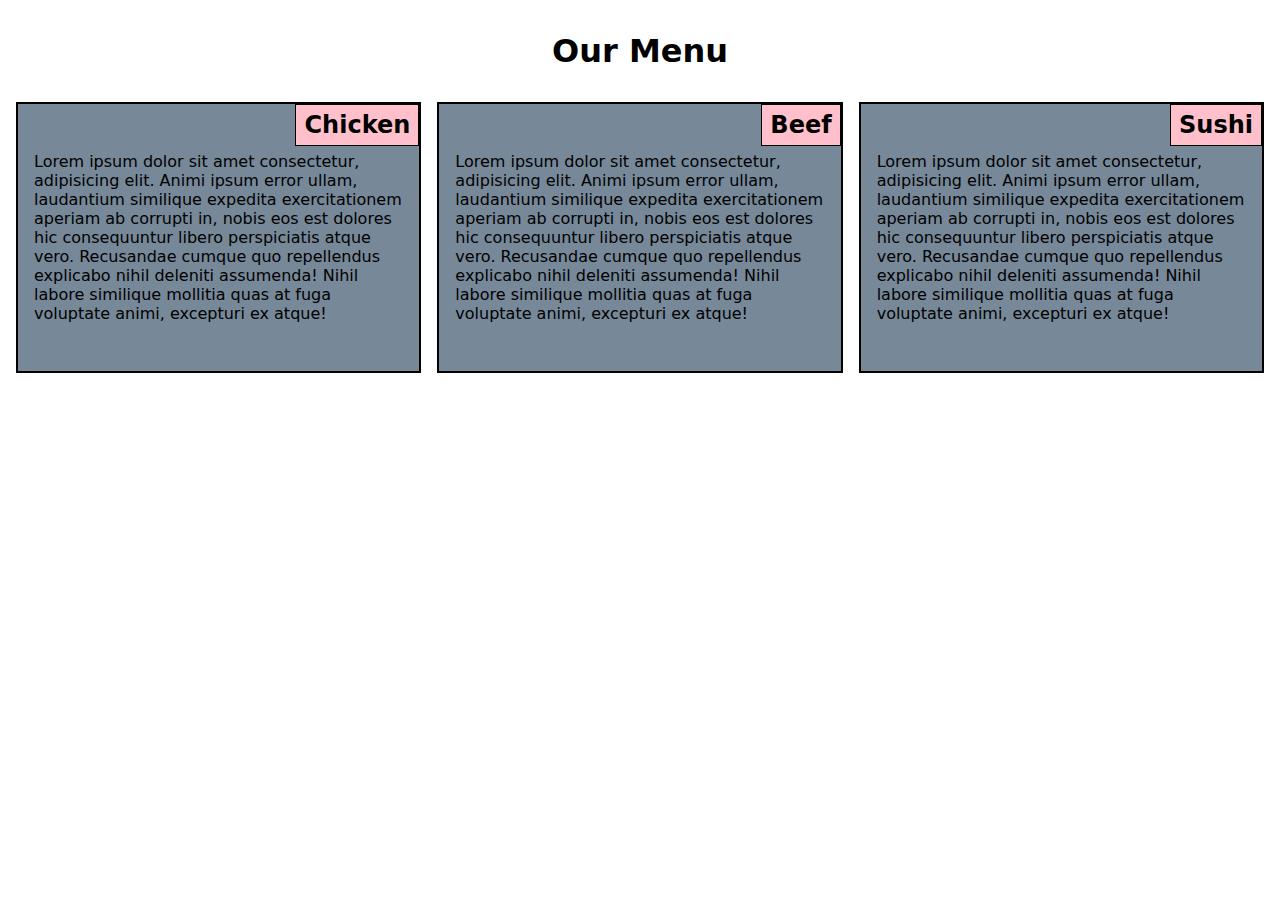
<file: mod2-solution/index.html>
<!DOCTYPE html>
<html lang="en">
<head>
    <meta charset="UTF-8">
    <meta name="viewport" content="width=device-width, initial-scale=1.0">
    <title>Module 2 - Assignment</title>
    <link rel="stylesheet" href="css/style.css">
</head>
<body>
    <h1>Our Menu</h1>
    <main>
        <section>
            <h2>Chicken</h2>
            <p>Lorem ipsum dolor sit amet consectetur, adipisicing elit. Animi
                ipsum error ullam, laudantium similique expedita exercitationem
                aperiam ab corrupti in, nobis eos est dolores hic consequuntur
                libero perspiciatis atque vero. Recusandae cumque quo repellendus
                explicabo nihil deleniti assumenda! Nihil labore similique mollitia
                quas at fuga voluptate animi, excepturi ex atque!</p>
        </section>
        <section>
            <h2>Beef</h2>
            <p>Lorem ipsum dolor sit amet consectetur, adipisicing elit. Animi
                ipsum error ullam, laudantium similique expedita exercitationem
                aperiam ab corrupti in, nobis eos est dolores hic consequuntur
                libero perspiciatis atque vero. Recusandae cumque quo repellendus
                explicabo nihil deleniti assumenda! Nihil labore similique mollitia
                quas at fuga voluptate animi, excepturi ex atque!</p>
        </section>
        <section>
            <h2>Sushi</h2>
            <p>Lorem ipsum dolor sit amet consectetur, adipisicing elit. Animi
                ipsum error ullam, laudantium similique expedita exercitationem
                aperiam ab corrupti in, nobis eos est dolores hic consequuntur
                libero perspiciatis atque vero. Recusandae cumque quo repellendus
                explicabo nihil deleniti assumenda! Nihil labore similique mollitia
                quas at fuga voluptate animi, excepturi ex atque!</p>
        </section>
    </main>
</body>
</html>
</file>
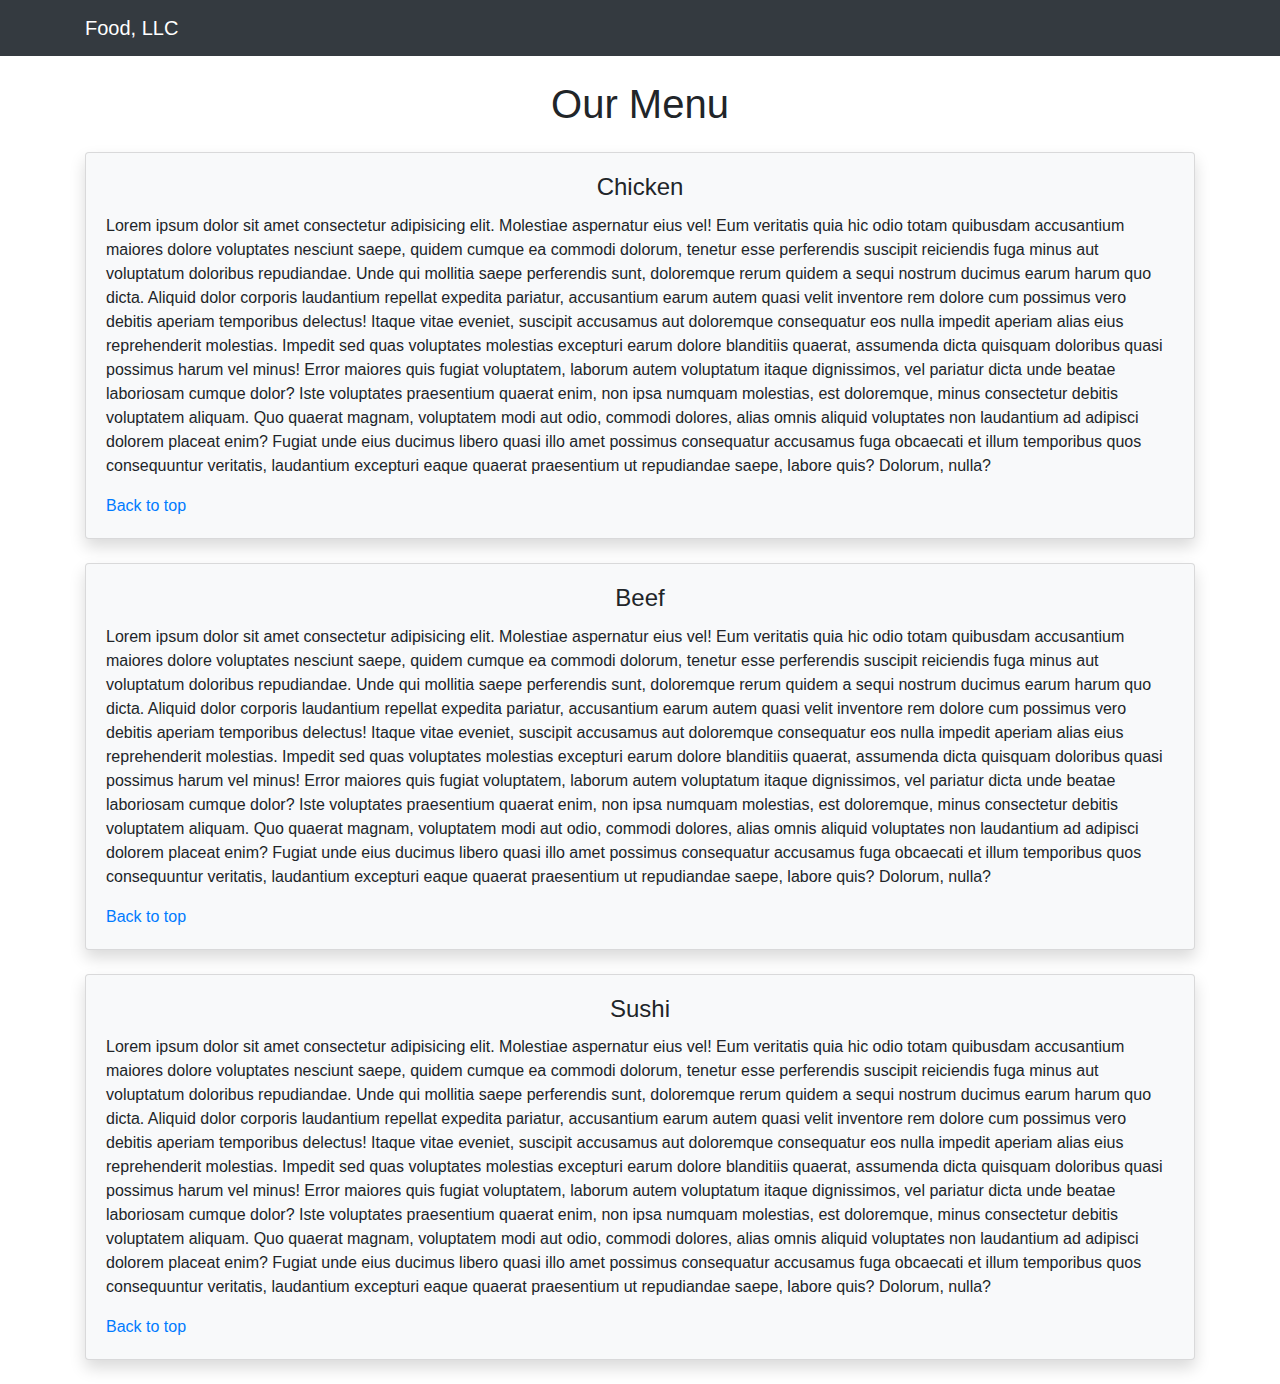
<file: mod3-solution/index.html>
<!DOCTYPE html>
<html lang="en">
<head>
    <meta charset="UTF-8">
    <meta name="viewport" content="width=device-width, initial-scale=1.0">
    <title>Module 3 - Assignment</title>
    <link rel="stylesheet" href="https://stackpath.bootstrapcdn.com/bootstrap/4.5.2/css/bootstrap.min.css" integrity="sha384-JcKb8q3iqJ61gNV9KGb8thSsNjpSL0n8PARn9HuZOnIxN0hoP+VmmDGMN5t9UJ0Z" crossorigin="anonymous">
</head>
<body>
    <nav class="navbar navbar-expand-sm navbar-dark bg-dark">
        <div class="container">
            <a href="." class="navbar-brand">Food, LLC</a>
            <button class="navbar-toggler" type="button" data-toggle="collapse" data-target="#navbarSupportedContent" aria-controls="navbarSupportedContent" aria-expanded="false" aria-label="Toggle navigation">
                <span class="navbar-toggler-icon"></span>
            </button>
            <div class="collapse navbar-collapse" id="navbarSupportedContent">
                <ul class="navbar-nav d-sm-none">
                    <li class="nav-item">
                        <a href="#chicken" class="nav-link">Chicken</a>
                    </li>
                    <li class="nav-item">
                        <a href="#beef" class="nav-link">Beef</a>
                    </li>
                    <li class="nav-item">
                        <a href="#sushi" class="nav-link">Sushi</a>
                    </li>
                </ul>
            </div>
        </div>
    </nav>

    <main class="container mt-4">
        <h1 class="text-center" id="heading">Our Menu</h1>
        <div class="row mt-4">
            <section class="col-12 mb-4" id="chicken">
                <div class="card bg-light shadow">
                    <div class="card-body">
                        <h2 class="card-title h4 text-center">Chicken</h2>
                        <p class="card-text">Lorem ipsum dolor sit amet consectetur adipisicing elit.
                            Molestiae aspernatur eius vel! Eum veritatis quia hic odio
                            totam quibusdam accusantium maiores dolore voluptates nesciunt
                            saepe, quidem cumque ea commodi dolorum, tenetur esse perferendis
                            suscipit reiciendis fuga minus aut voluptatum doloribus
                            repudiandae. Unde qui mollitia saepe perferendis sunt,
                            doloremque rerum quidem a sequi nostrum ducimus earum harum
                            quo dicta. Aliquid dolor corporis laudantium repellat expedita
                            pariatur, accusantium earum autem quasi velit inventore rem
                            dolore cum possimus vero debitis aperiam temporibus delectus!
                            Itaque vitae eveniet, suscipit accusamus aut doloremque
                            consequatur eos nulla impedit aperiam alias eius reprehenderit
                            molestias. Impedit sed quas voluptates molestias excepturi
                            earum dolore blanditiis quaerat, assumenda dicta quisquam
                            doloribus quasi possimus harum vel minus! Error maiores quis
                            fugiat voluptatem, laborum autem voluptatum itaque dignissimos,
                            vel pariatur dicta unde beatae laboriosam cumque dolor?
                            Iste voluptates praesentium quaerat enim, non ipsa numquam
                            molestias, est doloremque, minus consectetur debitis voluptatem
                            aliquam. Quo quaerat magnam, voluptatem modi aut odio, commodi
                            dolores, alias omnis aliquid voluptates non laudantium ad
                            adipisci dolorem placeat enim? Fugiat unde eius ducimus libero
                            quasi illo amet possimus consequatur accusamus fuga obcaecati
                            et illum temporibus quos consequuntur veritatis, laudantium
                            excepturi eaque quaerat praesentium ut repudiandae saepe,
                            labore quis? Dolorum, nulla?</p>
                        <a href="#heading" class="card-link">Back to top</a>
                    </div>
                </div>
            </section>
            <section class="col-12 mb-4" id="beef">
                <div class="card bg-light shadow">
                    <div class="card-body">
                        <h2 class="card-title h4 text-center">Beef</h2>
                        <p class="card-text">Lorem ipsum dolor sit amet consectetur adipisicing elit.
                            Molestiae aspernatur eius vel! Eum veritatis quia hic odio
                            totam quibusdam accusantium maiores dolore voluptates nesciunt
                            saepe, quidem cumque ea commodi dolorum, tenetur esse perferendis
                            suscipit reiciendis fuga minus aut voluptatum doloribus
                            repudiandae. Unde qui mollitia saepe perferendis sunt,
                            doloremque rerum quidem a sequi nostrum ducimus earum harum
                            quo dicta. Aliquid dolor corporis laudantium repellat expedita
                            pariatur, accusantium earum autem quasi velit inventore rem
                            dolore cum possimus vero debitis aperiam temporibus delectus!
                            Itaque vitae eveniet, suscipit accusamus aut doloremque
                            consequatur eos nulla impedit aperiam alias eius reprehenderit
                            molestias. Impedit sed quas voluptates molestias excepturi
                            earum dolore blanditiis quaerat, assumenda dicta quisquam
                            doloribus quasi possimus harum vel minus! Error maiores quis
                            fugiat voluptatem, laborum autem voluptatum itaque dignissimos,
                            vel pariatur dicta unde beatae laboriosam cumque dolor?
                            Iste voluptates praesentium quaerat enim, non ipsa numquam
                            molestias, est doloremque, minus consectetur debitis voluptatem
                            aliquam. Quo quaerat magnam, voluptatem modi aut odio, commodi
                            dolores, alias omnis aliquid voluptates non laudantium ad
                            adipisci dolorem placeat enim? Fugiat unde eius ducimus libero
                            quasi illo amet possimus consequatur accusamus fuga obcaecati
                            et illum temporibus quos consequuntur veritatis, laudantium
                            excepturi eaque quaerat praesentium ut repudiandae saepe,
                            labore quis? Dolorum, nulla?</p>
                        <a href="#heading" class="card-link">Back to top</a>
                    </div>
                </div>
            </section>
            <section class="col-12 mb-4" id="sushi">
                <div class="card bg-light shadow">
                    <div class="card-body">
                        <h2 class="card-title h4 text-center">Sushi</h2>
                        <p class="card-text">Lorem ipsum dolor sit amet consectetur adipisicing elit.
                            Molestiae aspernatur eius vel! Eum veritatis quia hic odio
                            totam quibusdam accusantium maiores dolore voluptates nesciunt
                            saepe, quidem cumque ea commodi dolorum, tenetur esse perferendis
                            suscipit reiciendis fuga minus aut voluptatum doloribus
                            repudiandae. Unde qui mollitia saepe perferendis sunt,
                            doloremque rerum quidem a sequi nostrum ducimus earum harum
                            quo dicta. Aliquid dolor corporis laudantium repellat expedita
                            pariatur, accusantium earum autem quasi velit inventore rem
                            dolore cum possimus vero debitis aperiam temporibus delectus!
                            Itaque vitae eveniet, suscipit accusamus aut doloremque
                            consequatur eos nulla impedit aperiam alias eius reprehenderit
                            molestias. Impedit sed quas voluptates molestias excepturi
                            earum dolore blanditiis quaerat, assumenda dicta quisquam
                            doloribus quasi possimus harum vel minus! Error maiores quis
                            fugiat voluptatem, laborum autem voluptatum itaque dignissimos,
                            vel pariatur dicta unde beatae laboriosam cumque dolor?
                            Iste voluptates praesentium quaerat enim, non ipsa numquam
                            molestias, est doloremque, minus consectetur debitis voluptatem
                            aliquam. Quo quaerat magnam, voluptatem modi aut odio, commodi
                            dolores, alias omnis aliquid voluptates non laudantium ad
                            adipisci dolorem placeat enim? Fugiat unde eius ducimus libero
                            quasi illo amet possimus consequatur accusamus fuga obcaecati
                            et illum temporibus quos consequuntur veritatis, laudantium
                            excepturi eaque quaerat praesentium ut repudiandae saepe,
                            labore quis? Dolorum, nulla?</p>
                        <a href="#heading" class="card-link">Back to top</a>
                    </div>
                </div>
            </section>
        </div>
    </main>

    <script src="https://code.jquery.com/jquery-3.5.1.slim.min.js" integrity="sha384-DfXdz2htPH0lsSSs5nCTpuj/zy4C+OGpamoFVy38MVBnE+IbbVYUew+OrCXaRkfj" crossorigin="anonymous"></script>
    <script src="https://cdn.jsdelivr.net/npm/popper.js@1.16.1/dist/umd/popper.min.js" integrity="sha384-9/reFTGAW83EW2RDu2S0VKaIzap3H66lZH81PoYlFhbGU+6BZp6G7niu735Sk7lN" crossorigin="anonymous"></script>
    <script src="https://stackpath.bootstrapcdn.com/bootstrap/4.5.2/js/bootstrap.min.js" integrity="sha384-B4gt1jrGC7Jh4AgTPSdUtOBvfO8shuf57BaghqFfPlYxofvL8/KUEfYiJOMMV+rV" crossorigin="anonymous"></script>
</body>
</html>
</file>
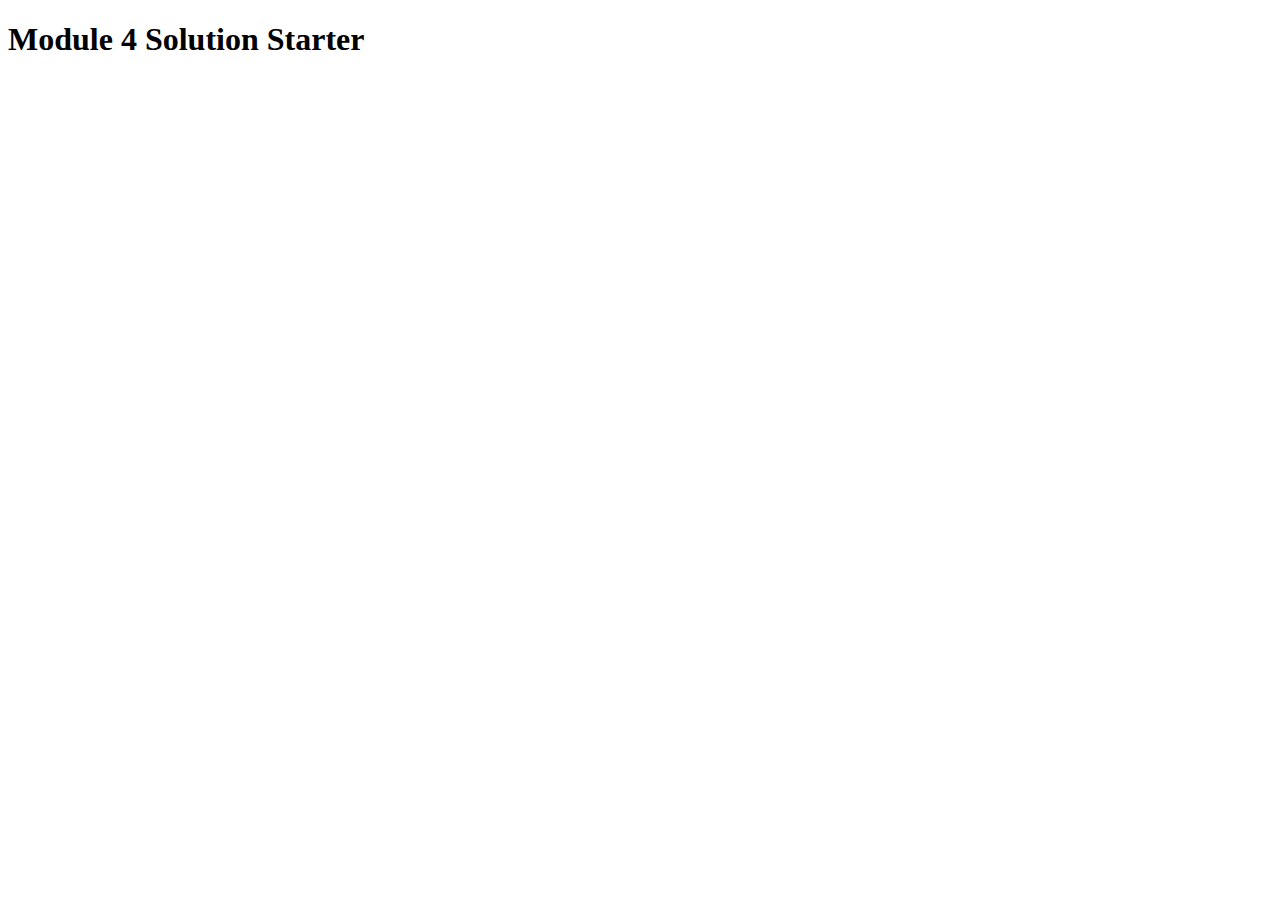
<file: mod4-solution/index.html>
<!DOCTYPE html>
<html lang="en">
<head>
    <meta charset="UTF-8">
    <meta name="viewport" content="width=device-width, initial-scale=1.0">
    <title>Module 4 - Solution</title>
</head>
<body>
    <h1>Module 4 Solution Starter</h1>

    <script src="SpeakHello.js"></script>
    <script src="SpeakGoodBye.js"></script>
    <script src="script.js"></script>
</body>
</html>
</file>
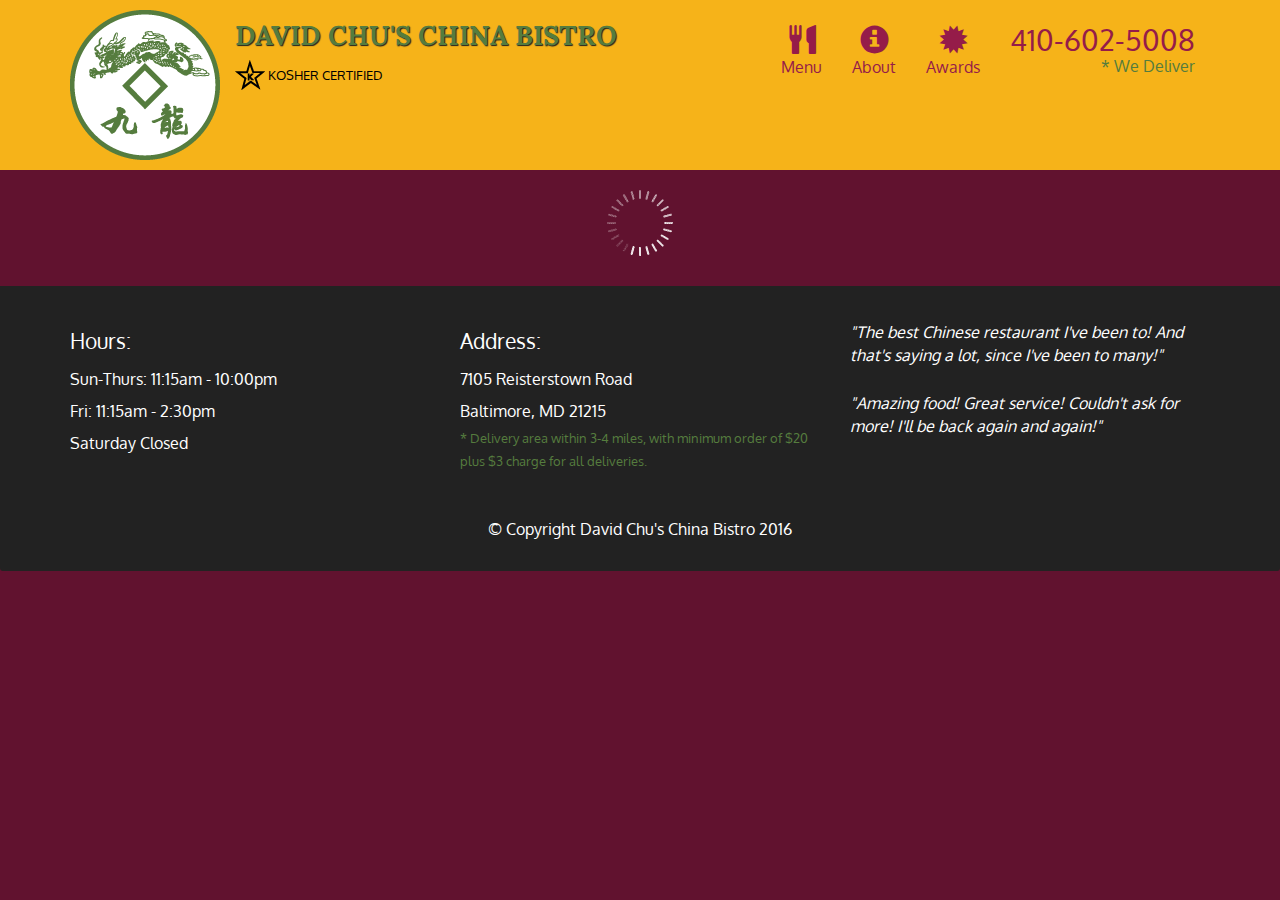
<file: mod5-solution/index.html>
<!doctype html>
<html lang="en">
  <head>
    <meta charset="utf-8">
    <meta http-equiv="X-UA-Compatible" content="IE=edge">
    <meta name="viewport" content="width=device-width, initial-scale=1">
    <title>David Chu's China Bistro</title>
    <link rel="stylesheet" href="css/bootstrap.min.css">
    <link rel="stylesheet" href="css/styles.css">
    <link href='https://fonts.googleapis.com/css?family=Oxygen:400,300,700' rel='stylesheet' type='text/css'>
    <link href='https://fonts.googleapis.com/css?family=Lora' rel='stylesheet' type='text/css'>
  </head>
<body>
  <header>
    <nav id="header-nav" class="navbar navbar-default">
      <div class="container">
        <div class="navbar-header">
          <a href="index.html" class="pull-left visible-md visible-lg">
            <div id="logo-img" alt="Logo image"></div>
          </a>

          <div class="navbar-brand">
            <a href="index.html"><h1>David Chu's China Bistro</h1></a>
            <p>
              <img src="images/star-k-logo.png" alt="Kosher certification">
              <span>Kosher Certified</span>
            </p>
          </div>

          <button id="navbarToggle" type="button" class="navbar-toggle collapsed" data-toggle="collapse" data-target="#collapsable-nav" aria-expanded="false">
            <span class="sr-only">Toggle navigation</span>
            <span class="icon-bar"></span>
            <span class="icon-bar"></span>
            <span class="icon-bar"></span>
          </button>
        </div>
        
        <div id="collapsable-nav" class="collapse navbar-collapse">
           <ul id="nav-list" class="nav navbar-nav navbar-right">
            <li id="navHomeButton" class="visible-xs active">
              <a href="index.html">
                <span class="glyphicon glyphicon-home"></span> Home</a>
            </li>
            <li id="navMenuButton">
              <a href="#" onclick="$dc.loadMenuCategories();">
                <span class="glyphicon glyphicon-cutlery"></span><br class="hidden-xs"> Menu</a>
            </li>
            <li>
              <a href="#">
                <span class="glyphicon glyphicon-info-sign"></span><br class="hidden-xs"> About</a>
            </li>
            <li>
              <a href="#">
                <span class="glyphicon glyphicon-certificate"></span><br class="hidden-xs"> Awards</a>
            </li>
            <li id="phone" class="hidden-xs">
              <a href="tel:410-602-5008">
                <span>410-602-5008</span></a><div>* We Deliver</div>
            </li>
          </ul><!-- #nav-list -->
        </div><!-- .collapse .navbar-collapse -->
      </div><!-- .container -->
    </nav><!-- #header-nav -->
  </header>

  <div id="call-btn" class="visible-xs">
    <a class="btn" href="tel:410-602-5008">
    <span class="glyphicon glyphicon-earphone"></span>
    410-602-5008
    </a>
  </div>
  <div id="xs-deliver" class="text-center visible-xs">* We Deliver</div>

  <div id="main-content" class="container"></div>

  <footer class="panel-footer">
    <div class="container">
      <div class="row">
        <section id="hours" class="col-sm-4">
          <span>Hours:</span><br>
          Sun-Thurs: 11:15am - 10:00pm<br>
          Fri: 11:15am - 2:30pm<br>
          Saturday Closed
          <hr class="visible-xs">
        </section>
        <section id="address" class="col-sm-4">
          <span>Address:</span><br>
          7105 Reisterstown Road<br>
          Baltimore, MD 21215
          <p>* Delivery area within 3-4 miles, with minimum order of $20 plus $3 charge for all deliveries.</p>
          <hr class="visible-xs">
        </section>
        <section id="testimonials" class="col-sm-4">
          <p>"The best Chinese restaurant I've been to! And that's saying a lot, since I've been to many!"</p>
          <p>"Amazing food! Great service! Couldn't ask for more! I'll be back again and again!"</p>
        </section>
      </div>
      <div class="text-center">&copy; Copyright David Chu's China Bistro 2016</div>
    </div>
  </footer>

  <!-- jQuery (Bootstrap JS plugins depend on it) -->
  <script src="js/jquery-2.1.4.min.js"></script>
  <script src="js/bootstrap.min.js"></script>
  <script src="js/ajax-utils.js"></script>
  <script src="js/script.js"></script>
</body>
</html>
</file>
<file: mod2-solution/css/style.css>
* {
    margin: 0;
    padding: 0;
    box-sizing: border-box;
}

body {
    font-family: system-ui, -apple-system, BlinkMacSystemFont, 'Segoe UI',
        Roboto, Oxygen, Ubuntu, Cantarell, 'Open Sans', 'Helvetica Neue',
        sans-serif;
    padding: 0 1rem;
    -webkit-font-smoothing: antialiased;
    -moz-osx-font-smoothing: grayscale;
}

h1 {
    margin-top: 2rem;
    text-align: center;
}

main {
    margin-top: 2rem;
    display: grid;
    gap: 1rem;
    grid-template-columns: repeat(1, minmax(0, 1fr));
}

section {
    position: relative;
    border: 2px solid black;
    background: lightslategray;
    padding: 3rem 1rem;
}

section > h2 {
    position: absolute;
    top: 0;
    right: 0;
    padding: 0.5rem;
    line-height: 1;
    background: pink;
    border: 1px solid black;
}

@media (min-width: 768px) {
    main {
        grid-template-columns: repeat(2, minmax(0, 1fr));
    }

    section:last-child {
        grid-column: 1 / 3;
    }
}

@media (min-width: 992px) {
    main {
        grid-template-columns: repeat(3, minmax(0, 1fr));
    }

    section:last-child {
        grid-column: unset;
    }
}
</file>
<file: mod5-solution/css/styles.css>
body {
  font-size: 16px;
  color: #fff;
  background-color: #61122f;
  font-family: 'Oxygen', sans-serif;
}

/** HEADER **/
#header-nav {
  background-color: #f6b319;
  border-radius: 0;
  border: 0;
}

#logo-img {
  background: url('../images/restaurant-logo_large.png') no-repeat;
  width: 150px;
  height: 150px;
  margin: 10px 15px 10px 0;
}

.navbar-brand {
  padding-top: 25px;
}
.navbar-brand h1 { /* Restaurant name */
  font-family: 'Lora', serif;
  color: #557c3e;
  font-size: 1.5em;
  text-transform: uppercase;
  font-weight: bold;
  text-shadow: 1px 1px 1px #222;
  margin-top: 0;
  margin-bottom: 0;
  line-height: .75;
}
.navbar-brand a:hover, .navbar-brand a:focus {
  text-decoration: none;
}
.navbar-brand p { /* Kosher cert */
  color: #000;
  text-transform: uppercase;
  font-size: .7em;
  margin-top: 15px;
}
.navbar-brand p span { /* Star-K */
  vertical-align: middle;
}

#nav-list {
  margin-top: 10px;
}
#nav-list a {
  color: #951C49;
  text-align: center;
}
#nav-list a:hover {
  background: #E7E7E7;
}
#nav-list a span {
  font-size: 1.8em;
}

#phone {
  margin-top: 5px;
}
#phone a { /* Phone number */
  text-align: right;
  padding-bottom: 0;
}
#phone div { /* We Deliver */
  color: #557c3e;
  text-align: right;
  padding-right: 15px;
}

.navbar-header button.navbar-toggle, .navbar-header .icon-bar {
  border: 1px solid #61122f;
}
.navbar-header button.navbar-toggle {
  clear: both;
  margin-top: -30px;
}
/* END HEADER */

/* FOOTER */
.panel-footer {
  margin-top: 30px;
  padding-top: 35px;
  padding-bottom: 30px;
  background-color: #222;
  border-top: 0;
}
.panel-footer div.row {
  margin-bottom: 35px;
}
#hours, #address {
  line-height: 2;
}
#hours > span, #address > span {
  font-size: 1.3em;
}
#address p {
  color: #557c3e;
  font-size: .8em;
  line-height: 1.8;
}
#testimonials {
  font-style: italic;
}
#testimonials p:nth-child(2) {
  margin-top: 25px;
}
/* END FOOTER */



/* HOME PAGE */
.container .jumbotron {
  box-shadow: 0 0 50px #3F0C1F;
  border: 2px solid #3F0C1F;
}

#menu-tile, #specials-tile, #map-tile {
  height: 250px;
  width: 100%;
  margin-bottom: 15px;
  position: relative;
  border: 2px solid #3F0C1F;
  overflow: hidden;
}
#menu-tile:hover, #specials-tile:hover, #map-tile:hover {
  box-shadow: 0 1px 5px 1px #cccccc;
}
#menu-tile {
  background: url('../images/menu-tile.jpg') no-repeat;
  background-position: center;
}
#specials-tile {
  background: url('../images/specials-tile.jpg') no-repeat;
  background-position: center;
}
#menu-tile span, #specials-tile span, #map-tile span {
  position: absolute;
  bottom: 0;
  right: 0;
  width: 100%;
  text-align: center;
  font-size: 1.6em;
  text-transform: uppercase;
  background-color: #000;
  color: #fff;
  opacity: .8;
}
/* END HOME PAGE */

/* MENU CATEGORIES PAGE */
.category-tile { 
  position: relative;
  border: 2px solid #3F0C1F;
  overflow: hidden;
  width: 200px;
  height: 200px;
  margin: 0 auto 15px;
}
.category-tile span {
  position: absolute;
  bottom: 0;
  right: 0;
  width: 100%;
  text-align: center;
  font-size: 1.2em;
  text-transform: uppercase;
  background-color: #000;
  color: #fff;
  opacity: .8;
}
.category-tile:hover {
  box-shadow: 0 1px 5px 1px #cccccc;
}

#menu-categories-title + div {
  margin-bottom: 50px;
}
/* END MENU CATEGORIES PAGE */

/* SINGLE CATEGORY PAGE */
.menu-item-tile {
  margin-bottom: 25px;
}
.menu-item-tile hr {
  width: 80%;
}
.menu-item-tile .menu-item-price {
  font-size: 1.1em;
  text-align: right;
  margin-top: -15px;
  margin-right: -15px;
}
.menu-item-tile .menu-item-price span {
  font-size: .6em;
}
.menu-item-photo {
  position: relative;
  border: 2px solid #3F0C1F; 
  overflow: hidden;
  padding: 0;
  margin-right: -15px;
  margin-left: auto;
  margin-bottom: 20px;
  max-width: 250px;
}
.menu-item-photo div {
  position: absolute;
  bottom: 0;
  right: 0;
  width: 80px;
  background-color: #557c3e;
  text-align: center;
}
.menu-item-description {
  padding-right: 30px;
}
h3.menu-item-title {
  margin: 0 0 10px;
}
.menu-item-details {
  font-size: .9em;
  font-style: italic;
}
/* END SINGLE CATEGORY PAGE */


/********** Large devices only **********/
@media (min-width: 1200px) {
  .container .jumbotron {
    background: url('../images/jumbotron_1200.jpg') no-repeat;
    height: 675px;
  }
}

/********** Medium devices only **********/
@media (min-width: 992px) and (max-width: 1199px) {
  /* Header */
  #logo-img {
    background: url('../images/restaurant-logo_medium.png') no-repeat;
    width: 100px;
    height: 100px;
    margin: 5px 5px 5px 0;
  }
  /* End Header */

  /* Home Page */
  .container .jumbotron {
    background: url('../images/jumbotron_992.jpg') no-repeat;
    height: 558px;
  }
  /* End Home Page */
}

/********** Small devices only **********/
@media (min-width: 768px) and (max-width: 991px) {
  /* Home Page */
  .container .jumbotron {
    background: url('../images/jumbotron_768.jpg') no-repeat;
    height: 432px;
  }
  /* End Home Page */
}

/********** Extra small devices only **********/
@media (max-width: 767px) {
  /* Header */
  .navbar-brand {
    padding-top: 10px;
    height: 80px;
  }
  .navbar-brand h1 { /* Restaurant name */
    padding-top: 10px;
    font-size: 5vw; /* 1vw = 1% of viewport width */
  }
  .navbar-brand p { /* Kosher cert */
    font-size: .6em;
    margin-top: 12px;
  }
  .navbar-brand p img { /* Star-K */
    height: 20px;
  }

  #collapsable-nav a { /* Collapsed nav menu text */
    font-size: 1.2em;
  }
  #collapsable-nav a span { /* Collapsed nav menu glyph */
    font-size: 1em;
    margin-right: 5px;
  }

  #call-btn > a {
    font-size: 1.5em;
    display: block;
    margin: 0 20px;
    padding: 10px;
    border: 2px solid #fff;
    background-color: #f6b319;
    color: #951c49;
  }
  #xs-deliver {
    margin-top: 5px;
    font-size: .7em;
    letter-spacing: .1em;
    text-transform: uppercase;
  }
  /* End Header */

  /* Footer */
  .panel-footer section {
    margin-bottom: 30px;
    text-align: center;
  }
  .panel-footer section:nth-child(3) {
    margin-bottom: 0; /* margin already exists on the whole row */
  }
  .panel-footer section hr {
    width: 50%;
  }
  /* End Footer */

  /* Home Page */
  .container .jumbotron {
    margin-top: 30px;
    padding: 0;
  }
  #menu-tile, #specials-tile {
    width: 360px;
    margin: 0 auto 15px;
  }

  .menu-item-photo {
    margin-right: auto;
  }
  .menu-item-tile .menu-item-price {
    text-align: center;
  }
  .menu-item-description {
    text-align: center;;
  }
}


/********** Super extra small devices Only :-) (e.g., iPhone 4) **********/
@media (max-width: 479px) {
  /* Header */
  .navbar-brand h1 { /* Restaurant name */
    padding-top: 5px;
    font-size: 6vw;
  }
  /* End Header */
  
  /* Home page */
  #menu-tile, #specials-tile {
    width: 280px;
    margin: 0 auto 15px;
  }

  .col-xxs-12 {
    position: relative;
    min-height: 1px;
    padding-right: 15px;
    padding-left: 15px;
    float: left;
    width: 100%;
  }
}
</file>
